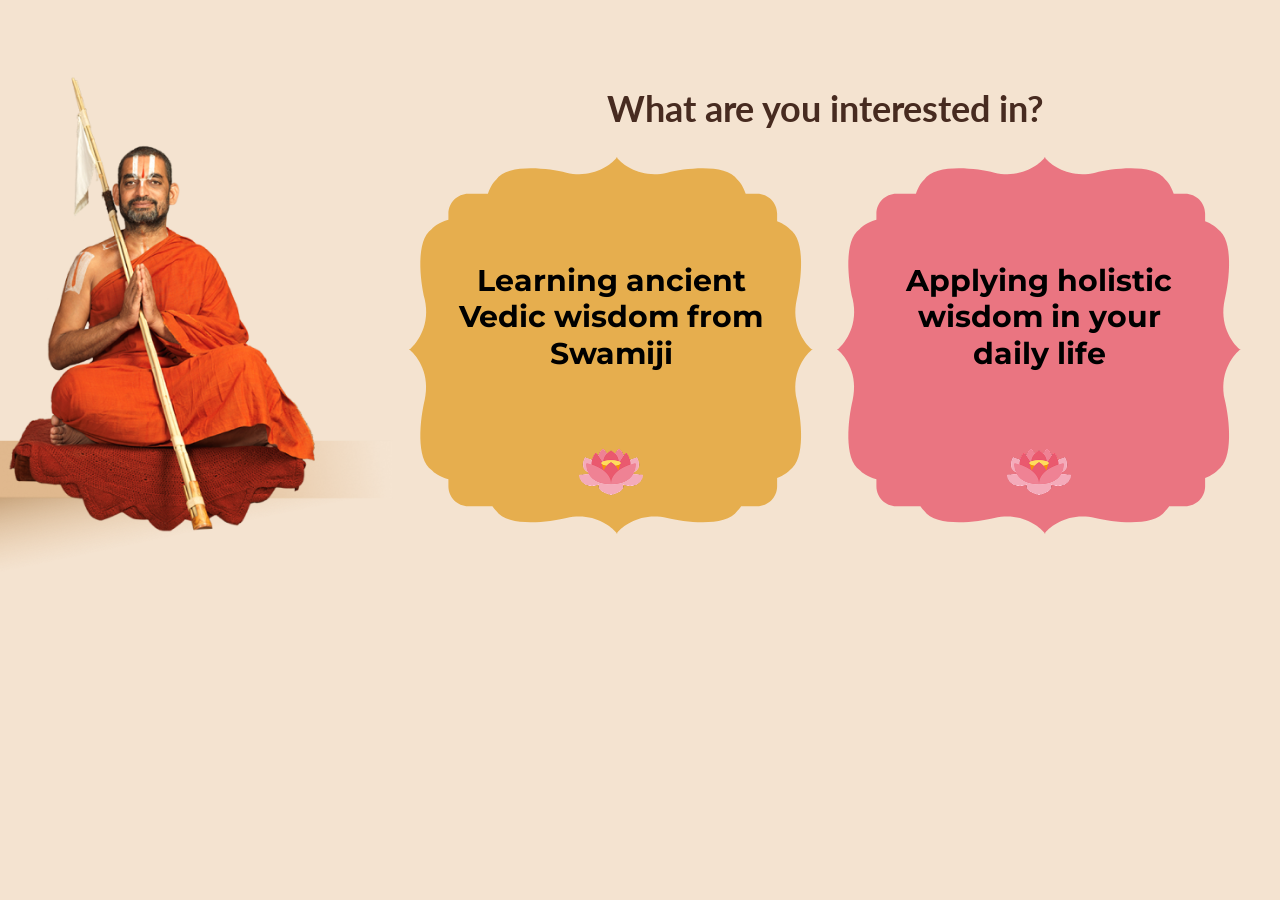
<file: interest-section.html>
<!DOCTYPE html>
<html lang="en">
<head>
  <meta charset="UTF-8" />
  <meta name="viewport" content="width=device-width, initial-scale=1.0" />
  <title>What are you interested in?</title>
  <link rel="preconnect" href="https://fonts.googleapis.com" />
  <link rel="preconnect" href="https://fonts.gstatic.com" crossorigin />
  <link
    href="https://fonts.googleapis.com/css2?family=Lato:wght@700&family=Montserrat:wght@400;700&display=swap"
    rel="stylesheet"
  />
  <style>
    *,
    *::before,
    *::after {
      box-sizing: border-box;
      margin: 0;
      padding: 0;
    }

    body {
      background-color: #f4e3d0;
    }

    .interest-section {
      background-color: #f4e3d0;
      display: flex;
      justify-content: center;
      overflow-x: auto;
    }

    .interest-section__viewport {
      width: 100%;
      display: flex;
      justify-content: center;
    }

    /* Desktop: fixed 1400 × 614 artboard */
    .interest-section__canvas {
      position: relative;
      width: 1400px;
      height: 614px;
      flex-shrink: 0;
      background-color: #f4e3d0;
    }

    .interest-section__swamiji {
      position: absolute;
      left: 40px;
      bottom: 0;
      height: 572px;
      width: auto;
      object-fit: contain;
      object-position: bottom left;
      pointer-events: none;
      user-select: none;
    }

    .interest-section__content {
      position: absolute;
      left: 418px;
      right: 48px;
      top: 0;
      bottom: 0;
      display: flex;
      flex-direction: column;
      align-items: center;
      justify-content: center;
      padding-top: 8px;
    }

    .interest-section__heading {
      width: 496px;
      height: 41px;
      font-family: "Lato", sans-serif;
      font-style: normal;
      font-weight: 700;
      font-size: 36px;
      line-height: 115%;
      text-align: center;
      color: #472b20;
      margin-bottom: 28px;
      flex-shrink: 0;
    }

    .interest-section__cards {
      display: flex;
      flex-direction: row;
      align-items: flex-start;
      justify-content: center;
      gap: 24px;
    }

    .interest-card-slot {
      position: relative;
      width: 404px;
      flex-shrink: 0;
    }

    .interest-card {
      display: block;
      width: 404px;
      height: 377px;
      text-decoration: none;
      color: inherit;
      perspective: 1200px;
    }

    .interest-card__inner {
      position: relative;
      width: 100%;
      height: 100%;
      transform-style: preserve-3d;
      transition: transform 0.65s cubic-bezier(0.4, 0.2, 0.2, 1);
    }

    .interest-card:hover .interest-card__inner,
    .interest-card:focus-visible .interest-card__inner,
    .interest-card-slot:hover .interest-card__inner {
      transform: rotateY(180deg);
    }

    .interest-card__face {
      position: absolute;
      inset: 0;
      width: 100%;
      height: 100%;
      backface-visibility: hidden;
      -webkit-backface-visibility: hidden;
    }

    .interest-card__face--back {
      transform: rotateY(180deg);
    }

    .interest-card__shape {
      position: absolute;
      inset: 0;
      width: 100%;
      height: 100%;
    }

    .interest-card__shape img {
      width: 100%;
      height: 100%;
      display: block;
    }

    .interest-card__body {
      position: relative;
      z-index: 1;
      display: flex;
      flex-direction: column;
      align-items: center;
      height: 100%;
      padding: 2.5rem 1.75rem 2rem;
      text-align: center;
    }

    .interest-card__text-area {
      flex: 1;
      display: flex;
      align-items: center;
      justify-content: center;
      width: 100%;
      padding: 0 1.25rem;
      min-height: 0;
    }

    .interest-card__text {
      font-family: "Montserrat", sans-serif;
      font-weight: 700;
      font-size: 30px;
      line-height: 1.22;
      color: #000;
      max-width: 19rem;
      margin: 0;
    }

    .interest-card__text--back {
      font-weight: 400;
      font-size: 26px;
      line-height: 1.3;
      max-width: 17.5rem;
      color: #1a1a1a;
    }

    .interest-card__text--back-bold {
      font-weight: 700;
      font-size: 30px;
      line-height: 1.22;
      max-width: 19rem;
    }

    .interest-card__lotus {
      width: 64px;
      height: 64px;
      object-fit: contain;
      flex-shrink: 0;
      margin-top: auto;
    }

    .interest-card__explore {
      position: absolute;
      left: 50%;
      top: calc(100% + 14px);
      transform: translateX(-50%) translateY(8px);
      display: inline-block;
      padding: 0.65rem 2.75rem;
      font-family: "Montserrat", sans-serif;
      font-weight: 700;
      font-size: 18px;
      line-height: 1.2;
      color: #ffffff;
      background-color: #c45c2e;
      border-radius: 6px;
      text-decoration: none;
      opacity: 0;
      visibility: hidden;
      transition:
        opacity 0.35s ease 0.15s,
        visibility 0.35s ease 0.15s,
        transform 0.35s ease 0.15s;
      pointer-events: none;
      white-space: nowrap;
    }

    .interest-card-slot--knowledge:hover .interest-card__explore,
    .interest-card-slot--knowledge:focus-within .interest-card__explore,
    .interest-card-slot--practice:hover .interest-card__explore,
    .interest-card-slot--practice:focus-within .interest-card__explore {
      opacity: 1;
      visibility: visible;
      transform: translateX(-50%) translateY(0);
      pointer-events: auto;
    }

    .interest-card__text--back-practice {
      font-size: 22px;
      line-height: 1.28;
      max-width: 20rem;
    }

    /* Scale artboard down on viewports narrower than 1400px (desktop/tablet) */
    @media (min-width: 1024px) and (max-width: 1399px) {
      .interest-section__viewport {
        height: calc(614px * (100vw / 1400px));
      }

      .interest-section__canvas {
        transform: scale(calc(100vw / 1400px));
        transform-origin: top center;
      }
    }

    /* Mobile: stacked cards, larger type */
    @media (max-width: 1023px) {
      .interest-section {
        overflow-x: hidden;
      }

      .interest-section__viewport {
        height: auto;
      }

      .interest-section__canvas {
        width: 100%;
        max-width: 100%;
        height: auto;
        min-height: 0;
        padding: 2rem 1.25rem 2.5rem;
        display: flex;
        flex-direction: column;
        align-items: center;
      }

      .interest-section__swamiji {
        position: relative;
        left: auto;
        bottom: auto;
        height: min(72vw, 360px);
        margin: 0 auto 1.5rem;
      }

      .interest-section__content {
        position: relative;
        left: auto;
        right: auto;
        top: auto;
        bottom: auto;
        width: 100%;
        padding-top: 0;
      }

      .interest-section__heading {
        width: 100%;
        max-width: 32rem;
        height: auto;
        min-height: 41px;
        font-size: clamp(2rem, 6.5vw, 2.5rem);
        line-height: 115%;
        margin-bottom: 2rem;
      }

      .interest-section__cards {
        flex-direction: column;
        gap: 1.5rem;
        width: 100%;
        align-items: center;
      }

      .interest-card-slot {
        width: min(404px, 100%);
        max-width: 22.5rem;
        aspect-ratio: 404 / 377;
      }

      .interest-card {
        width: 100%;
        height: 100%;
      }

      .interest-card__inner {
        position: absolute;
        inset: 0;
      }

      .interest-card__body {
        padding: 2.25rem 1.5rem 1.75rem;
      }

      .interest-card__text-area {
        padding: 0 1rem;
      }

      .interest-card__text {
        font-size: clamp(1.5rem, 5.5vw, 1.875rem);
        line-height: 1.22;
        max-width: 20rem;
      }

      .interest-card__text--back {
        font-size: clamp(1.25rem, 4.5vw, 1.625rem);
        max-width: 18rem;
      }

      .interest-card__text--back-bold {
        font-size: clamp(1.5rem, 5.5vw, 1.875rem);
      }

      .interest-card__lotus {
        width: 72px;
        height: 72px;
      }

      .interest-card__explore {
        font-size: 1rem;
        padding: 0.6rem 2.25rem;
        top: calc(100% + 10px);
      }

      .interest-card-slot--knowledge,
      .interest-card-slot--practice {
        margin-bottom: 3.25rem;
      }

      .interest-card__text--back-practice {
        font-size: clamp(1.1rem, 4vw, 1.375rem);
        max-width: 19rem;
      }
    }
  </style>
</head>
<body>
  <section class="interest-section" aria-labelledby="interest-heading">
    <div class="interest-section__viewport">
      <div class="interest-section__canvas">
        <img
          class="interest-section__swamiji"
          src="Images/Swamiji.png"
          alt="Swamiji seated in meditation"
          width="420"
          height="572"
        />

        <div class="interest-section__content">
          <h2 id="interest-heading" class="interest-section__heading">
            What are you interested in?
          </h2>

          <div class="interest-section__cards">
            <div class="interest-card-slot interest-card-slot--knowledge">
              <a href="#" class="interest-card interest-card--knowledge">
                <div class="interest-card__inner">
                  <div class="interest-card__face interest-card__face--front">
                    <div class="interest-card__shape" aria-hidden="true">
                      <img src="Images/Knowledge_1.svg" alt="" />
                    </div>
                    <div class="interest-card__body">
                      <div class="interest-card__text-area">
                        <p class="interest-card__text">
                          Learning ancient Vedic wisdom from Swamiji
                        </p>
                      </div>
                      <img
                        class="interest-card__lotus"
                        src="Images/Lotus.png"
                        alt=""
                        width="64"
                        height="64"
                      />
                    </div>
                  </div>
                  <div class="interest-card__face interest-card__face--back">
                    <div class="interest-card__shape" aria-hidden="true">
                      <img src="Images/Flipside.svg" alt="" />
                    </div>
                    <div class="interest-card__body">
                      <div class="interest-card__text-area">
                        <p class="interest-card__text interest-card__text--back">
                          Get knowledge from Scriptures, Sri HH&rsquo;s teachings, puranas, etc.
                        </p>
                      </div>
                    </div>
                  </div>
                </div>
              </a>
              <a href="#" class="interest-card__explore">Explore</a>
            </div>

            <div class="interest-card-slot interest-card-slot--practice">
              <a href="#" class="interest-card interest-card--practice">
                <div class="interest-card__inner">
                  <div class="interest-card__face interest-card__face--front">
                    <div class="interest-card__shape" aria-hidden="true">
                      <img src="Images/Practice_1.svg" alt="" />
                    </div>
                    <div class="interest-card__body">
                      <div class="interest-card__text-area">
                        <p class="interest-card__text">
                          Applying holistic wisdom in your daily life
                        </p>
                      </div>
                      <img
                        class="interest-card__lotus"
                        src="Images/Lotus.png"
                        alt=""
                        width="64"
                        height="64"
                      />
                    </div>
                  </div>
                  <div class="interest-card__face interest-card__face--back">
                    <div class="interest-card__shape" aria-hidden="true">
                      <img src="Images/Flipside.svg" alt="" />
                    </div>
                    <div class="interest-card__body">
                      <div class="interest-card__text-area">
                        <p class="interest-card__text interest-card__text--back interest-card__text--back-practice">
                          Get to know how to know apply holistic wisdom in daily life in 1) Protecting your Body, family, Society, Nature and God.
                        </p>
                      </div>
                    </div>
                  </div>
                </div>
              </a>
              <a href="#" class="interest-card__explore">Explore more</a>
            </div>
          </div>
        </div>
      </div>
    </div>
  </section>
</body>
</html>
</file>
